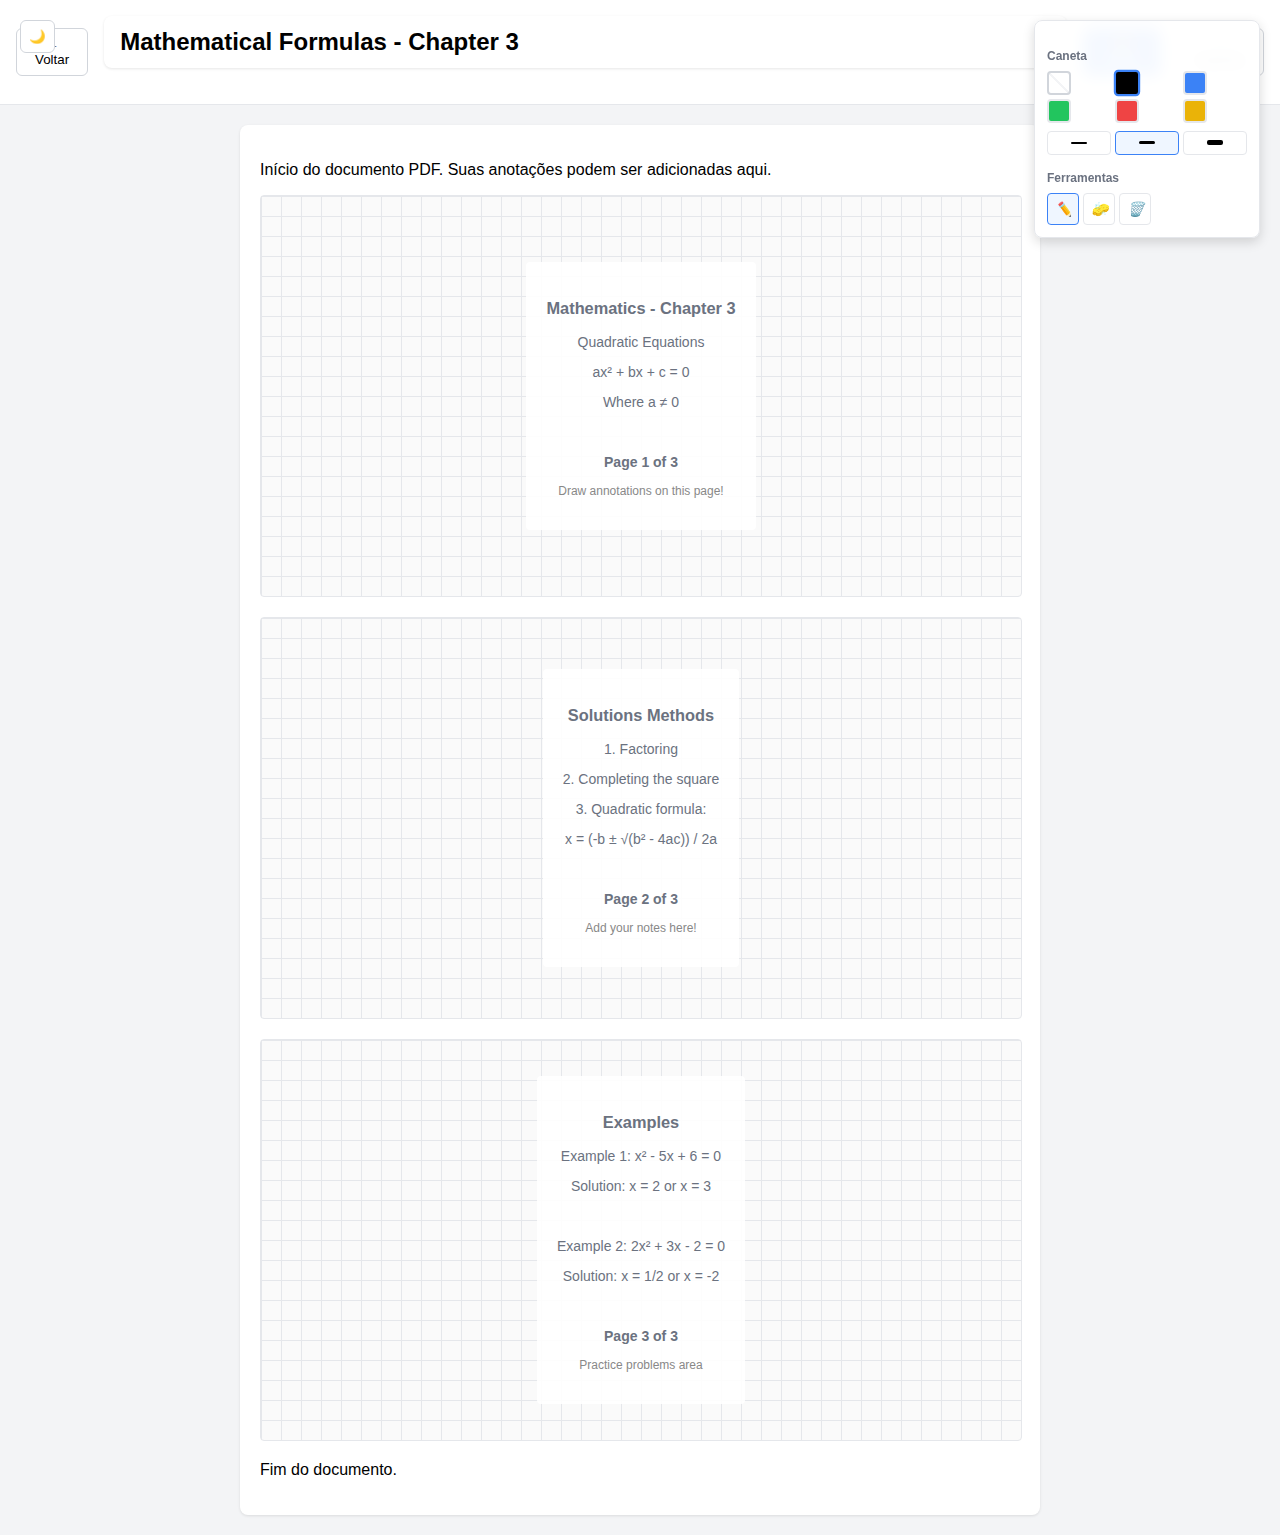
<file: demo-integrated.html>
<!DOCTYPE html>
<html lang="pt-BR">
<head>
    <meta charset="UTF-8">
    <meta name="viewport" content="width=device-width, initial-scale=1.0">
    <title>PDF Notes with Annotations - Demo</title>
    <link rel="stylesheet" href="assets/css/annotations.css">
    <style>
        body {
            margin: 0;
            padding: 0;
            font-family: -apple-system, BlinkMacSystemFont, 'Segoe UI', Roboto, sans-serif;
            background: #f3f4f6;
        }

        .header {
            background: white;
            border-bottom: 1px solid #e5e7eb;
            padding: 16px;
            display: flex;
            align-items: center;
            gap: 16px;
        }

        .header button {
            padding: 8px 16px;
            border: 1px solid #d1d5db;
            background: white;
            border-radius: 6px;
            cursor: pointer;
            transition: all 0.2s;
        }

        .header button:hover {
            background: #f9fafb;
        }

        .header .primary {
            background: #3b82f6;
            color: white;
            border-color: #3b82f6;
        }

        .header .primary:hover {
            background: #2563eb;
        }

        .note-editor {
            max-width: 800px;
            margin: 0 auto;
            padding: 20px;
        }

        .note-title {
            width: 100%;
            border: none;
            font-size: 24px;
            font-weight: bold;
            padding: 12px 16px;
            background: white;
            border-radius: 8px;
            margin-bottom: 20px;
            box-shadow: 0 1px 3px rgba(0,0,0,0.1);
        }

        .note-body {
            background: white;
            border-radius: 8px;
            padding: 20px;
            box-shadow: 0 1px 3px rgba(0,0,0,0.1);
            min-height: 600px;
        }

        .simulated-pdf-page {
            width: 100%;
            height: 400px;
            background: #fafafa;
            border: 1px solid #e5e7eb;
            border-radius: 4px;
            margin-bottom: 20px;
            display: flex;
            align-items: center;
            justify-content: center;
            font-size: 14px;
            color: #6b7280;
            position: relative;
            background-image: 
                linear-gradient(#e5e7eb 1px, transparent 1px),
                linear-gradient(90deg, #e5e7eb 1px, transparent 1px);
            background-size: 20px 20px;
        }

        .page-content {
            text-align: center;
            background: rgba(255,255,255,0.9);
            padding: 20px;
            border-radius: 4px;
        }

        .dark .simulated-pdf-page {
            background: #374151;
            border-color: #4b5563;
            color: #9ca3af;
        }

        .dark .page-content {
            background: rgba(55,65,81,0.9);
        }

        .toggle-theme {
            position: fixed;
            top: 20px;
            left: 20px;
            z-index: 1001;
            padding: 8px;
            background: white;
            border: 1px solid #d1d5db;
            border-radius: 6px;
            cursor: pointer;
        }

        .dark .toggle-theme {
            background: #374151;
            border-color: #4b5563;
            color: #f3f4f6;
        }

        /* Dark mode */
        .dark {
            background: #111827;
            color: #f3f4f6;
        }

        .dark .header {
            background: #1f2937;
            border-color: #374151;
        }

        .dark .header button {
            background: #374151;
            border-color: #4b5563;
            color: #f3f4f6;
        }

        .dark .header button:hover {
            background: #4b5563;
        }

        .dark .note-title,
        .dark .note-body {
            background: #1f2937;
            color: #f3f4f6;
        }
    </style>
</head>
<body>
    <button class="toggle-theme" onclick="toggleTheme()">🌙</button>
    
    <div class="header">
        <button onclick="goBack()">← Voltar</button>
        <input type="text" class="note-title" value="Mathematical Formulas - Chapter 3" readonly>
        <button class="primary">💾 Salvar</button>
        <button onclick="exportPDF()">📄 Exportar</button>
    </div>

    <div class="note-editor">
        <div class="note-body" id="note-body">
            <p>Início do documento PDF. Suas anotações podem ser adicionadas aqui.</p>
            
            <!-- Simulated PDF Page 1 -->
            <div class="pdf-page-container" data-page="0">
                <div class="simulated-pdf-page" data-pdf-source="demo.pdf" data-page-index="0">
                    <div class="page-content">
                        <h3>Mathematics - Chapter 3</h3>
                        <p>Quadratic Equations</p>
                        <p>ax² + bx + c = 0</p>
                        <p>Where a ≠ 0</p>
                        <br>
                        <p><strong>Page 1 of 3</strong></p>
                        <p style="font-size: 12px; color: #888;">Draw annotations on this page!</p>
                    </div>
                </div>
                <canvas class="annotation-canvas" data-page="0"></canvas>
            </div>

            <!-- Simulated PDF Page 2 -->
            <div class="pdf-page-container" data-page="1">
                <div class="simulated-pdf-page" data-pdf-source="demo.pdf" data-page-index="1">
                    <div class="page-content">
                        <h3>Solutions Methods</h3>
                        <p>1. Factoring</p>
                        <p>2. Completing the square</p>
                        <p>3. Quadratic formula:</p>
                        <p>x = (-b ± √(b² - 4ac)) / 2a</p>
                        <br>
                        <p><strong>Page 2 of 3</strong></p>
                        <p style="font-size: 12px; color: #888;">Add your notes here!</p>
                    </div>
                </div>
                <canvas class="annotation-canvas" data-page="1"></canvas>
            </div>

            <!-- Simulated PDF Page 3 -->
            <div class="pdf-page-container" data-page="2">
                <div class="simulated-pdf-page" data-pdf-source="demo.pdf" data-page-index="2">
                    <div class="page-content">
                        <h3>Examples</h3>
                        <p>Example 1: x² - 5x + 6 = 0</p>
                        <p>Solution: x = 2 or x = 3</p>
                        <br>
                        <p>Example 2: 2x² + 3x - 2 = 0</p>
                        <p>Solution: x = 1/2 or x = -2</p>
                        <br>
                        <p><strong>Page 3 of 3</strong></p>
                        <p style="font-size: 12px; color: #888;">Practice problems area</p>
                    </div>
                </div>
                <canvas class="annotation-canvas" data-page="2"></canvas>
            </div>

            <p>Fim do documento.</p>
        </div>
    </div>

    <!-- Include the annotation system -->
    <script type="module">
        // Simplified PDF Annotation System for Demo
        class DemoPDFAnnotation {
            constructor() {
                this.currentTool = 'pen';
                this.currentColor = '#000000';
                this.currentLineWidth = 2;
                this.annotations = new Map();
                
                this.colors = [
                    { name: 'Branco', value: '#FFFFFF' },
                    { name: 'Preto', value: '#000000' },
                    { name: 'Azul', value: '#3B82F6' },
                    { name: 'Verde', value: '#22C55E' },
                    { name: 'Vermelho', value: '#EF4444' },
                    { name: 'Amarelo', value: '#EAB308' }
                ];
                
                this.lineWidths = [
                    { name: 'Fina', value: 1 },
                    { name: 'Média', value: 2 },
                    { name: 'Grossa', value: 4 }
                ];

                this.init();
            }

            init() {
                this.createToolbar();
                this.setupCanvases();
                this.setupEventListeners();
            }

            createToolbar() {
                const toolbarHTML = `
                    <div id="annotation-toolbar" class="annotation-toolbar">
                        <div class="toolbar-section">
                            <h4 class="toolbar-title">Caneta</h4>
                            <div class="color-palette">
                                ${this.colors.map(color => `
                                    <button class="color-btn ${color.value === this.currentColor ? 'active' : ''}" 
                                            data-color="${color.value}" 
                                            style="background-color: ${color.value}"
                                            title="${color.name}">
                                    </button>
                                `).join('')}
                            </div>
                            <div class="line-width-controls">
                                ${this.lineWidths.map(width => `
                                    <button class="width-btn ${width.value === this.currentLineWidth ? 'active' : ''}" 
                                            data-width="${width.value}"
                                            title="${width.name}">
                                        <div class="width-preview" style="height: ${width.value + 1}px; background-color: ${this.currentColor};"></div>
                                    </button>
                                `).join('')}
                            </div>
                        </div>
                        <div class="toolbar-section">
                            <h4 class="toolbar-title">Ferramentas</h4>
                            <div class="tool-buttons">
                                <button class="tool-btn active" data-tool="pen" title="Caneta">
                                    <i class="fas fa-pen">✏️</i>
                                </button>
                                <button class="tool-btn" data-tool="eraser" title="Borracha">
                                    <i class="fas fa-eraser">🧽</i>
                                </button>
                                <button class="tool-btn" data-tool="clear" title="Limpar Página">
                                    <i class="fas fa-trash">🗑️</i>
                                </button>
                            </div>
                        </div>
                    </div>
                `;
                document.body.insertAdjacentHTML('beforeend', toolbarHTML);
            }

            setupCanvases() {
                const containers = document.querySelectorAll('.pdf-page-container');
                containers.forEach((container, pageIndex) => {
                    const pdfPage = container.querySelector('.simulated-pdf-page');
                    const canvas = container.querySelector('.annotation-canvas');
                    
                    const updateCanvasSize = () => {
                        const rect = pdfPage.getBoundingClientRect();
                        canvas.width = rect.width;
                        canvas.height = rect.height;
                        canvas.style.width = rect.width + 'px';
                        canvas.style.height = rect.height + 'px';
                    };
                    
                    updateCanvasSize();
                    window.addEventListener('resize', updateCanvasSize);
                    
                    this.setupCanvasDrawing(canvas, pageIndex);
                });
            }

            setupCanvasDrawing(canvas, pageIndex) {
                const ctx = canvas.getContext('2d');
                let isDrawing = false;

                const getEventPos = (e) => {
                    const rect = canvas.getBoundingClientRect();
                    return {
                        x: e.clientX - rect.left,
                        y: e.clientY - rect.top
                    };
                };

                const startDrawing = (e) => {
                    if (this.currentTool === 'pen' || this.currentTool === 'eraser') {
                        isDrawing = true;
                        const pos = getEventPos(e);
                        
                        if (this.currentTool === 'pen') {
                            ctx.globalCompositeOperation = 'source-over';
                            ctx.strokeStyle = this.currentColor;
                            ctx.lineWidth = this.currentLineWidth;
                        } else {
                            ctx.globalCompositeOperation = 'destination-out';
                            ctx.lineWidth = this.currentLineWidth * 3;
                        }
                        
                        ctx.lineCap = 'round';
                        ctx.lineJoin = 'round';
                        ctx.beginPath();
                        ctx.moveTo(pos.x, pos.y);
                    }
                };

                const draw = (e) => {
                    if (!isDrawing) return;
                    const pos = getEventPos(e);
                    ctx.lineTo(pos.x, pos.y);
                    ctx.stroke();
                };

                const stopDrawing = () => {
                    isDrawing = false;
                };

                canvas.addEventListener('mousedown', startDrawing);
                canvas.addEventListener('mousemove', draw);
                canvas.addEventListener('mouseup', stopDrawing);
                canvas.addEventListener('mouseout', stopDrawing);

                // Touch support
                canvas.addEventListener('touchstart', (e) => {
                    e.preventDefault();
                    const touch = e.touches[0];
                    const mouseEvent = new MouseEvent('mousedown', {
                        clientX: touch.clientX,
                        clientY: touch.clientY
                    });
                    canvas.dispatchEvent(mouseEvent);
                });

                canvas.addEventListener('touchmove', (e) => {
                    e.preventDefault();
                    const touch = e.touches[0];
                    const mouseEvent = new MouseEvent('mousemove', {
                        clientX: touch.clientX,
                        clientY: touch.clientY
                    });
                    canvas.dispatchEvent(mouseEvent);
                });

                canvas.addEventListener('touchend', (e) => {
                    e.preventDefault();
                    canvas.dispatchEvent(new MouseEvent('mouseup', {}));
                });
            }

            setupEventListeners() {
                document.addEventListener('click', (e) => {
                    if (e.target.classList.contains('color-btn')) {
                        this.setColor(e.target.dataset.color);
                    }
                    
                    if (e.target.closest('.width-btn')) {
                        const btn = e.target.closest('.width-btn');
                        this.setLineWidth(parseInt(btn.dataset.width));
                    }
                    
                    if (e.target.closest('.tool-btn')) {
                        const btn = e.target.closest('.tool-btn');
                        const tool = btn.dataset.tool;
                        if (tool === 'clear') {
                            this.clearCurrentPage();
                        } else {
                            this.setTool(tool);
                        }
                    }
                });
            }

            setColor(color) {
                this.currentColor = color;
                this.updateColorButtons();
                this.updateWidthPreviews();
            }

            setLineWidth(width) {
                this.currentLineWidth = width;
                this.updateWidthButtons();
            }

            setTool(tool) {
                this.currentTool = tool;
                this.updateToolButtons();
                this.updateCanvasCursors();
            }

            updateColorButtons() {
                document.querySelectorAll('.color-btn').forEach(btn => {
                    btn.classList.toggle('active', btn.dataset.color === this.currentColor);
                });
            }

            updateWidthButtons() {
                document.querySelectorAll('.width-btn').forEach(btn => {
                    btn.classList.toggle('active', parseInt(btn.dataset.width) === this.currentLineWidth);
                });
            }

            updateWidthPreviews() {
                document.querySelectorAll('.width-preview').forEach(preview => {
                    preview.style.backgroundColor = this.currentColor;
                });
            }

            updateToolButtons() {
                document.querySelectorAll('.tool-btn').forEach(btn => {
                    btn.classList.toggle('active', btn.dataset.tool === this.currentTool);
                });
            }

            updateCanvasCursors() {
                const canvases = document.querySelectorAll('.annotation-canvas');
                canvases.forEach(canvas => {
                    canvas.classList.toggle('eraser-mode', this.currentTool === 'eraser');
                });
            }

            clearCurrentPage() {
                // Find visible page and clear it
                const canvases = document.querySelectorAll('.annotation-canvas');
                canvases.forEach(canvas => {
                    const rect = canvas.getBoundingClientRect();
                    const viewportHeight = window.innerHeight;
                    const isVisible = rect.top < viewportHeight && rect.bottom > 0;
                    
                    if (isVisible) {
                        const ctx = canvas.getContext('2d');
                        ctx.clearRect(0, 0, canvas.width, canvas.height);
                    }
                });
            }
        }

        // Initialize the annotation system
        window.annotationSystem = new DemoPDFAnnotation();
    </script>

    <script>
        function toggleTheme() {
            document.body.classList.toggle('dark');
            const btn = document.querySelector('.toggle-theme');
            btn.textContent = document.body.classList.contains('dark') ? '☀️' : '🌙';
        }

        function goBack() {
            alert('Voltando para a lista de pastas...');
        }

        function exportPDF() {
            alert('Exportando PDF com anotações...');
        }
    </script>
</body>
</html>
</file>
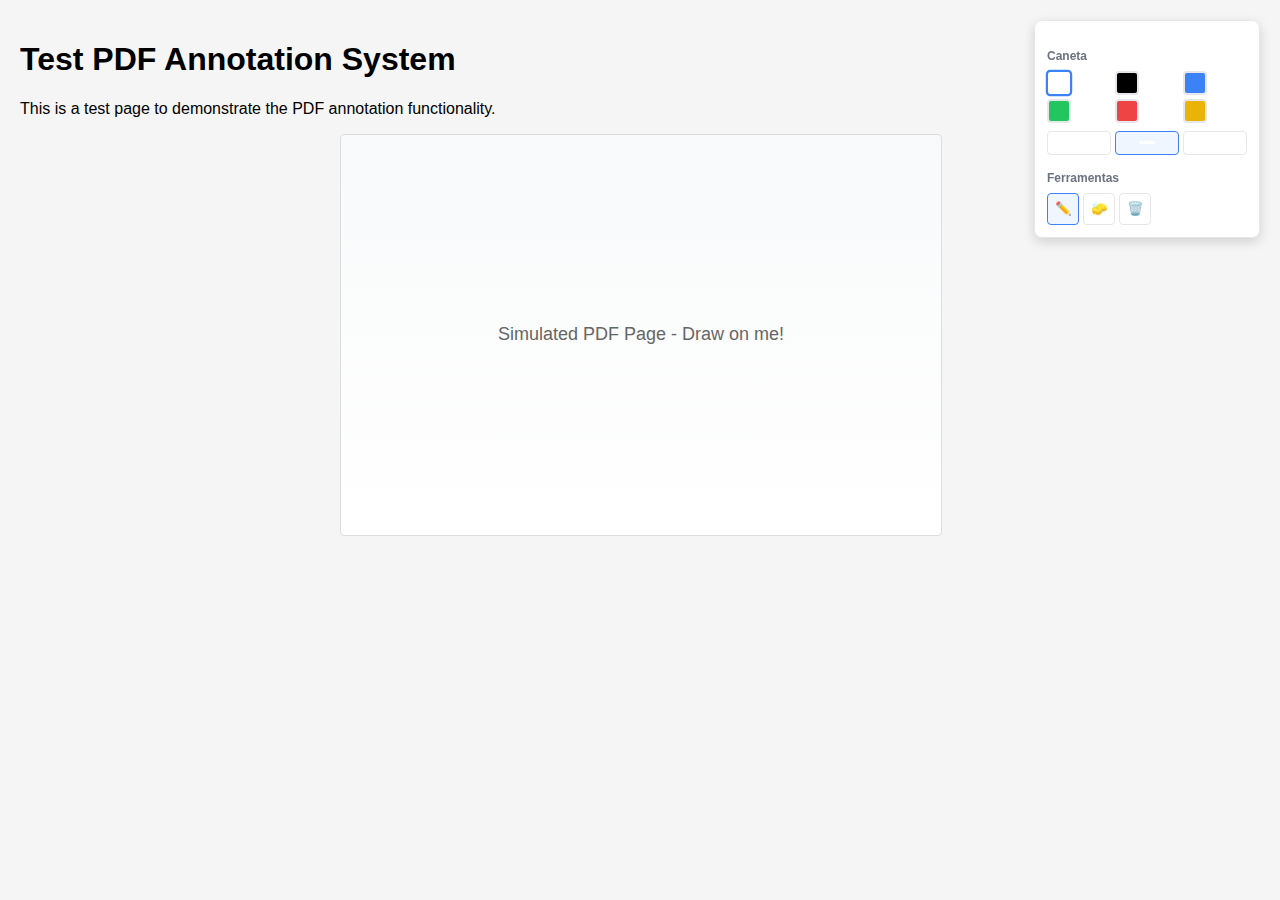
<file: test-annotations.html>
<!DOCTYPE html>
<html lang="pt-BR">
<head>
    <meta charset="UTF-8">
    <meta name="viewport" content="width=device-width, initial-scale=1.0">
    <title>Test PDF Annotations</title>
    <style>
        body {
            margin: 0;
            padding: 20px;
            font-family: Arial, sans-serif;
            background: #f5f5f5;
        }

        .annotation-toolbar {
            position: fixed;
            top: 20px;
            right: 20px;
            background: rgba(255, 255, 255, 0.95);
            border: 1px solid #e5e7eb;
            border-radius: 8px;
            padding: 12px;
            box-shadow: 0 4px 12px rgba(0, 0, 0, 0.15);
            z-index: 1000;
            min-width: 200px;
            backdrop-filter: blur(8px);
        }

        .toolbar-section {
            margin-bottom: 12px;
        }

        .toolbar-section:last-child {
            margin-bottom: 0;
        }

        .toolbar-title {
            font-size: 12px;
            font-weight: 600;
            margin-bottom: 8px;
            color: #6b7280;
        }

        .color-palette {
            display: grid;
            grid-template-columns: repeat(3, 1fr);
            gap: 4px;
            margin-bottom: 8px;
        }

        .color-btn {
            width: 24px;
            height: 24px;
            border: 2px solid #e5e7eb;
            border-radius: 4px;
            cursor: pointer;
            transition: all 0.2s ease;
        }

        .color-btn:hover, .color-btn.active {
            border-color: #3b82f6;
            transform: scale(1.1);
        }

        .line-width-controls {
            display: flex;
            gap: 4px;
            margin-bottom: 8px;
        }

        .width-btn {
            flex: 1;
            height: 24px;
            border: 1px solid #e5e7eb;
            border-radius: 4px;
            background: white;
            cursor: pointer;
            display: flex;
            align-items: center;
            justify-content: center;
            transition: all 0.2s ease;
        }

        .width-btn:hover, .width-btn.active {
            border-color: #3b82f6;
            background: #eff6ff;
        }

        .width-preview {
            width: 16px;
            border-radius: 2px;
            transition: background-color 0.2s ease;
        }

        .tool-buttons {
            display: flex;
            gap: 4px;
        }

        .tool-btn {
            width: 32px;
            height: 32px;
            border: 1px solid #e5e7eb;
            border-radius: 4px;
            background: white;
            cursor: pointer;
            display: flex;
            align-items: center;
            justify-content: center;
            transition: all 0.2s ease;
            color: #6b7280;
        }

        .tool-btn:hover, .tool-btn.active {
            border-color: #3b82f6;
            background: #eff6ff;
            color: #3b82f6;
        }

        .pdf-page-container {
            position: relative;
            margin-bottom: 20px;
            max-width: 600px;
            margin-left: auto;
            margin-right: auto;
        }

        .annotation-canvas {
            position: absolute;
            top: 0;
            left: 0;
            cursor: crosshair;
            z-index: 10;
            pointer-events: auto;
        }

        .annotation-canvas.eraser-mode {
            cursor: url('data:image/svg+xml;utf8,<svg xmlns="http://www.w3.org/2000/svg" width="20" height="20" viewBox="0 0 20 20"><circle cx="10" cy="10" r="8" fill="none" stroke="black" stroke-width="2"/></svg>') 10 10, auto;
        }

        .test-pdf-page {
            width: 100%;
            height: 400px;
            background: white;
            border: 1px solid #ddd;
            border-radius: 4px;
            background-image: linear-gradient(to bottom, #f8f9fa 0%, #ffffff 100%);
            display: flex;
            align-items: center;
            justify-content: center;
            font-size: 18px;
            color: #666;
        }
    </style>
</head>
<body>
    <h1>Test PDF Annotation System</h1>
    <p>This is a test page to demonstrate the PDF annotation functionality.</p>

    <!-- Annotation Toolbar -->
    <div id="annotation-toolbar" class="annotation-toolbar">
        <div class="toolbar-section">
            <h4 class="toolbar-title">Caneta</h4>
            <div class="color-palette">
                <button class="color-btn active" data-color="#FFFFFF" style="background-color: #FFFFFF" title="Branco"></button>
                <button class="color-btn" data-color="#000000" style="background-color: #000000" title="Preto"></button>
                <button class="color-btn" data-color="#3B82F6" style="background-color: #3B82F6" title="Azul"></button>
                <button class="color-btn" data-color="#22C55E" style="background-color: #22C55E" title="Verde"></button>
                <button class="color-btn" data-color="#EF4444" style="background-color: #EF4444" title="Vermelho"></button>
                <button class="color-btn" data-color="#EAB308" style="background-color: #EAB308" title="Amarelo"></button>
            </div>
            <div class="line-width-controls">
                <button class="width-btn" data-width="1" title="Fina">
                    <div class="width-preview" style="height: 2px; background-color: #FFFFFF;"></div>
                </button>
                <button class="width-btn active" data-width="2" title="Média">
                    <div class="width-preview" style="height: 3px; background-color: #FFFFFF;"></div>
                </button>
                <button class="width-btn" data-width="4" title="Grossa">
                    <div class="width-preview" style="height: 5px; background-color: #FFFFFF;"></div>
                </button>
            </div>
        </div>
        <div class="toolbar-section">
            <h4 class="toolbar-title">Ferramentas</h4>
            <div class="tool-buttons">
                <button class="tool-btn active" data-tool="pen" title="Caneta">✏️</button>
                <button class="tool-btn" data-tool="eraser" title="Borracha">🧽</button>
                <button class="tool-btn" data-tool="clear" title="Limpar Página">🗑️</button>
            </div>
        </div>
    </div>

    <!-- Test PDF Page -->
    <div class="pdf-page-container" data-page="0">
        <div class="test-pdf-page">
            Simulated PDF Page - Draw on me!
        </div>
        <canvas class="annotation-canvas" data-page="0"></canvas>
    </div>

    <script>
        class TestPDFAnnotation {
            constructor() {
                this.currentTool = 'pen';
                this.currentColor = '#FFFFFF';
                this.currentLineWidth = 2;
                this.isDrawing = false;
                
                this.init();
            }

            init() {
                this.setupCanvas();
                this.setupEventListeners();
            }

            setupCanvas() {
                const container = document.querySelector('.pdf-page-container');
                const testPage = container.querySelector('.test-pdf-page');
                const canvas = container.querySelector('.annotation-canvas');
                
                // Set canvas size to match the test page
                const rect = testPage.getBoundingClientRect();
                canvas.width = rect.width;
                canvas.height = rect.height;
                canvas.style.width = rect.width + 'px';
                canvas.style.height = rect.height + 'px';
                
                this.setupCanvasDrawing(canvas);
            }

            setupCanvasDrawing(canvas) {
                const ctx = canvas.getContext('2d');
                let isDrawing = false;

                const getEventPos = (e) => {
                    const rect = canvas.getBoundingClientRect();
                    return {
                        x: e.clientX - rect.left,
                        y: e.clientY - rect.top
                    };
                };

                const startDrawing = (e) => {
                    if (this.currentTool === 'pen' || this.currentTool === 'eraser') {
                        isDrawing = true;
                        const pos = getEventPos(e);
                        
                        if (this.currentTool === 'pen') {
                            ctx.globalCompositeOperation = 'source-over';
                            ctx.strokeStyle = this.currentColor;
                            ctx.lineWidth = this.currentLineWidth;
                        } else {
                            ctx.globalCompositeOperation = 'destination-out';
                            ctx.lineWidth = this.currentLineWidth * 3;
                        }
                        
                        ctx.lineCap = 'round';
                        ctx.lineJoin = 'round';
                        ctx.beginPath();
                        ctx.moveTo(pos.x, pos.y);
                    }
                };

                const draw = (e) => {
                    if (!isDrawing || (this.currentTool !== 'pen' && this.currentTool !== 'eraser')) return;
                    
                    const pos = getEventPos(e);
                    ctx.lineTo(pos.x, pos.y);
                    ctx.stroke();
                };

                const stopDrawing = () => {
                    isDrawing = false;
                };

                // Mouse events
                canvas.addEventListener('mousedown', startDrawing);
                canvas.addEventListener('mousemove', draw);
                canvas.addEventListener('mouseup', stopDrawing);
                canvas.addEventListener('mouseout', stopDrawing);

                // Touch events
                canvas.addEventListener('touchstart', (e) => {
                    e.preventDefault();
                    const touch = e.touches[0];
                    const mouseEvent = new MouseEvent('mousedown', {
                        clientX: touch.clientX,
                        clientY: touch.clientY
                    });
                    canvas.dispatchEvent(mouseEvent);
                });

                canvas.addEventListener('touchmove', (e) => {
                    e.preventDefault();
                    const touch = e.touches[0];
                    const mouseEvent = new MouseEvent('mousemove', {
                        clientX: touch.clientX,
                        clientY: touch.clientY
                    });
                    canvas.dispatchEvent(mouseEvent);
                });

                canvas.addEventListener('touchend', (e) => {
                    e.preventDefault();
                    const mouseEvent = new MouseEvent('mouseup', {});
                    canvas.dispatchEvent(mouseEvent);
                });
            }

            setupEventListeners() {
                document.addEventListener('click', (e) => {
                    // Color selection
                    if (e.target.classList.contains('color-btn')) {
                        this.setColor(e.target.dataset.color);
                    }
                    
                    // Line width selection
                    if (e.target.closest('.width-btn')) {
                        const btn = e.target.closest('.width-btn');
                        this.setLineWidth(parseInt(btn.dataset.width));
                    }
                    
                    // Tool selection
                    if (e.target.closest('.tool-btn')) {
                        const btn = e.target.closest('.tool-btn');
                        const tool = btn.dataset.tool;
                        if (tool === 'clear') {
                            this.clearPage();
                        } else {
                            this.setTool(tool);
                        }
                    }
                });
            }

            setColor(color) {
                this.currentColor = color;
                this.updateColorButtons();
                this.updateWidthPreviews();
            }

            setLineWidth(width) {
                this.currentLineWidth = width;
                this.updateWidthButtons();
            }

            setTool(tool) {
                this.currentTool = tool;
                this.updateToolButtons();
                this.updateCanvasCursor();
            }

            updateColorButtons() {
                document.querySelectorAll('.color-btn').forEach(btn => {
                    btn.classList.toggle('active', btn.dataset.color === this.currentColor);
                });
            }

            updateWidthButtons() {
                document.querySelectorAll('.width-btn').forEach(btn => {
                    btn.classList.toggle('active', parseInt(btn.dataset.width) === this.currentLineWidth);
                });
            }

            updateWidthPreviews() {
                document.querySelectorAll('.width-preview').forEach(preview => {
                    preview.style.backgroundColor = this.currentColor;
                });
            }

            updateToolButtons() {
                document.querySelectorAll('.tool-btn').forEach(btn => {
                    btn.classList.toggle('active', btn.dataset.tool === this.currentTool);
                });
            }

            updateCanvasCursor() {
                const canvas = document.querySelector('.annotation-canvas');
                canvas.classList.toggle('eraser-mode', this.currentTool === 'eraser');
            }

            clearPage() {
                const canvas = document.querySelector('.annotation-canvas');
                const ctx = canvas.getContext('2d');
                ctx.clearRect(0, 0, canvas.width, canvas.height);
            }
        }

        // Initialize the test annotation system
        new TestPDFAnnotation();
    </script>
</body>
</html>
</file>
<file: assets/css/annotations.css>
/* PDF Annotation Styles */

.annotation-toolbar {
    position: fixed;
    top: 20px;
    right: 20px;
    background: rgba(255, 255, 255, 0.95);
    border: 1px solid #e5e7eb;
    border-radius: 8px;
    padding: 12px;
    box-shadow: 0 4px 12px rgba(0, 0, 0, 0.15);
    z-index: 1000;
    min-width: 200px;
    backdrop-filter: blur(8px);
    font-family: -apple-system, BlinkMacSystemFont, 'Segoe UI', Roboto, sans-serif;
}

.dark .annotation-toolbar {
    background: rgba(31, 41, 55, 0.95);
    border-color: #4b5563;
    color: #f3f4f6;
}

.annotation-toolbar.hidden {
    display: none;
}

.toolbar-section {
    margin-bottom: 12px;
}

.toolbar-section:last-child {
    margin-bottom: 0;
}

.toolbar-title {
    font-size: 12px;
    font-weight: 600;
    margin-bottom: 8px;
    color: #6b7280;
}

.dark .toolbar-title {
    color: #9ca3af;
}

.color-palette {
    display: grid;
    grid-template-columns: repeat(3, 1fr);
    gap: 4px;
    margin-bottom: 8px;
}

.color-btn {
    width: 24px;
    height: 24px;
    border: 2px solid #e5e7eb;
    border-radius: 4px;
    cursor: pointer;
    transition: all 0.2s ease;
    position: relative;
}

.color-btn:hover, .color-btn.active {
    border-color: #3b82f6;
    transform: scale(1.1);
}

/* Special styling for white color button to make it visible */
.color-btn[data-color="#FFFFFF"] {
    border: 2px solid #d1d5db;
    background: linear-gradient(45deg, #ffffff 47%, #f3f4f6 47%, #f3f4f6 53%, #ffffff 53%);
}

.color-btn[data-color="#FFFFFF"]:hover,
.color-btn[data-color="#FFFFFF"].active {
    border-color: #3b82f6;
}

.dark .color-btn {
    border-color: #4b5563;
}

.dark .color-btn:hover, .dark .color-btn.active {
    border-color: #3b82f6;
}

.line-width-controls {
    display: flex;
    gap: 4px;
    margin-bottom: 8px;
}

.width-btn {
    flex: 1;
    height: 24px;
    border: 1px solid #e5e7eb;
    border-radius: 4px;
    background: white;
    cursor: pointer;
    display: flex;
    align-items: center;
    justify-content: center;
    transition: all 0.2s ease;
}

.width-btn:hover, .width-btn.active {
    border-color: #3b82f6;
    background: #eff6ff;
}

.dark .width-btn {
    background: #374151;
    border-color: #4b5563;
}

.dark .width-btn:hover, .dark .width-btn.active {
    border-color: #3b82f6;
    background: #1e3a8a;
}

.width-preview {
    width: 16px;
    border-radius: 2px;
    transition: background-color 0.2s ease;
}

.tool-buttons {
    display: flex;
    gap: 4px;
}

.tool-btn {
    width: 32px;
    height: 32px;
    border: 1px solid #e5e7eb;
    border-radius: 4px;
    background: white;
    cursor: pointer;
    display: flex;
    align-items: center;
    justify-content: center;
    transition: all 0.2s ease;
    color: #6b7280;
    font-size: 14px;
}

.tool-btn:hover, .tool-btn.active {
    border-color: #3b82f6;
    background: #eff6ff;
    color: #3b82f6;
}

.dark .tool-btn {
    background: #374151;
    border-color: #4b5563;
    color: #9ca3af;
}

.dark .tool-btn:hover, .dark .tool-btn.active {
    border-color: #3b82f6;
    background: #1e3a8a;
    color: #3b82f6;
}

.pdf-page-container {
    position: relative;
    margin-bottom: 20px;
}

.annotation-canvas {
    position: absolute;
    top: 0;
    left: 0;
    cursor: crosshair;
    z-index: 10;
    pointer-events: auto;
}

.annotation-canvas.eraser-mode {
    cursor: url('data:image/svg+xml;utf8,<svg xmlns="http://www.w3.org/2000/svg" width="20" height="20" viewBox="0 0 20 20"><circle cx="10" cy="10" r="8" fill="none" stroke="black" stroke-width="2"/></svg>') 10 10, auto;
}

/* Responsive adjustments */
@media (max-width: 768px) {
    .annotation-toolbar {
        top: 10px;
        right: 10px;
        min-width: 180px;
        padding: 10px;
    }
    
    .color-palette {
        grid-template-columns: repeat(2, 1fr);
        gap: 3px;
    }
    
    .color-btn {
        width: 20px;
        height: 20px;
    }
    
    .tool-btn {
        width: 28px;
        height: 28px;
        font-size: 12px;
    }
}
</file>
